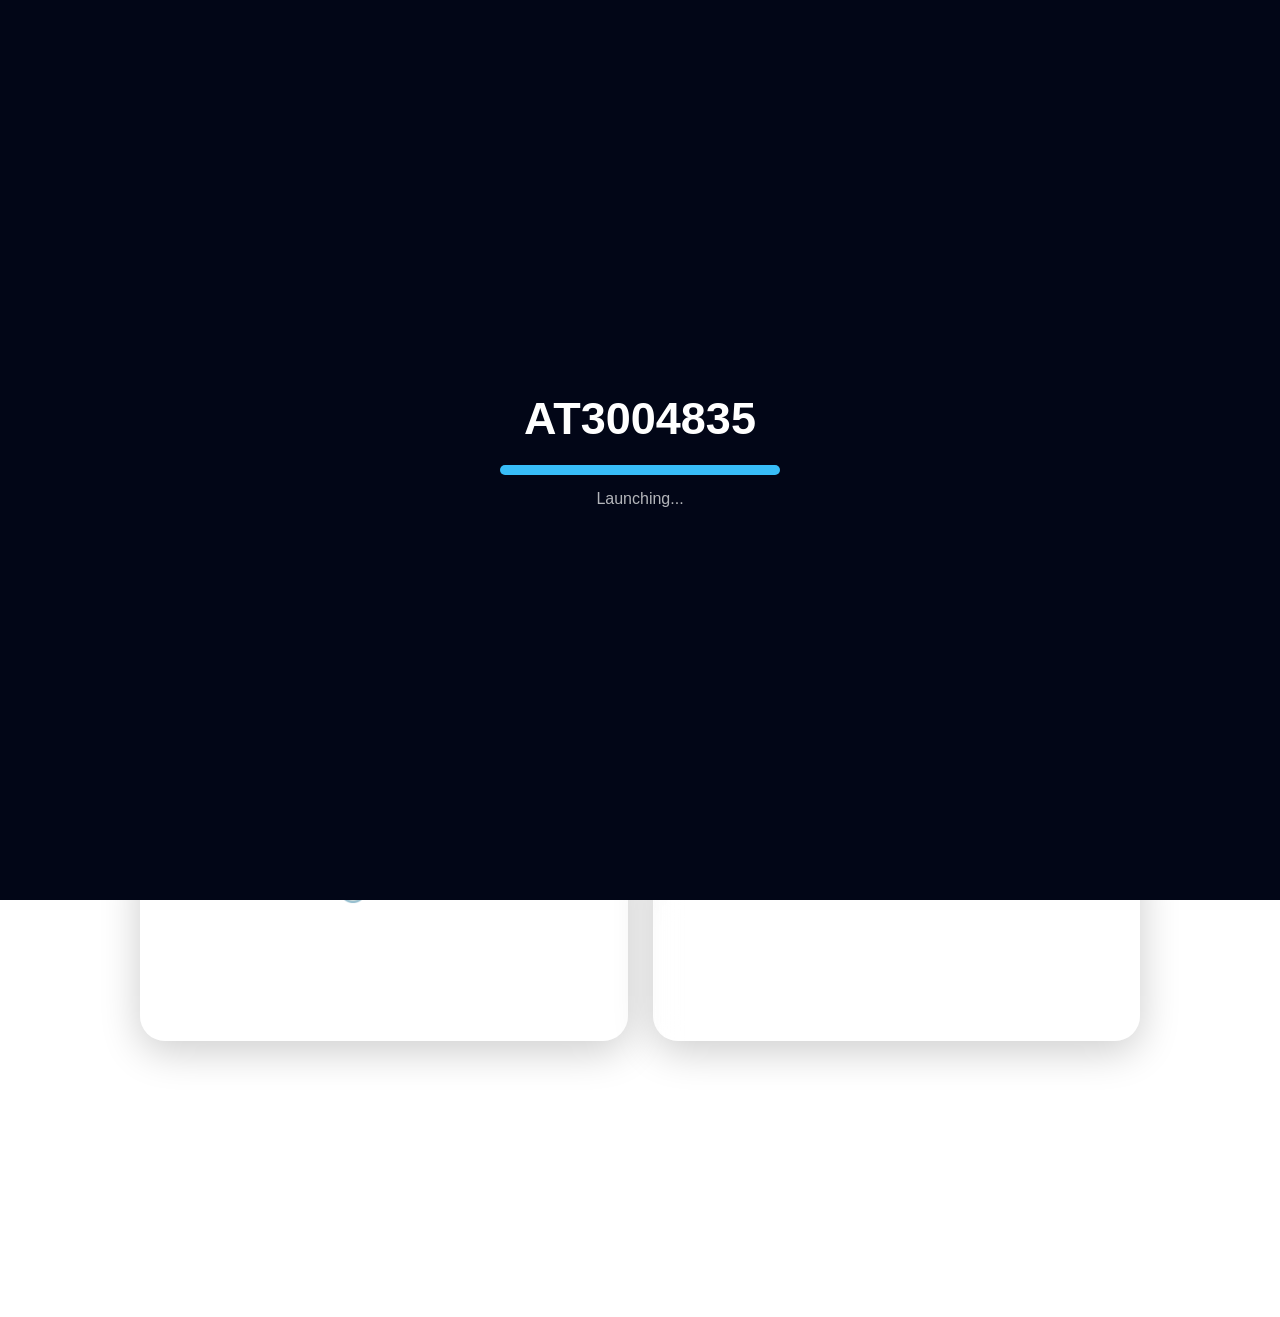
<file: index.html>
<!DOCTYPE html>
<html lang="en">

<head>

<meta charset="UTF-8">
<meta name="viewport" content="width=device-width, initial-scale=1.0">

<title>AT3004835 LaunchPad</title>

<meta name="description"
content="AT3004835 LaunchPad - A modern homepage with quick links, weather, clock, and tools.">

<meta name="keywords"
content="homepage, at.ymal.space, at3004835, launchpad, quick links, browser start page">

<meta name="author" content="AT3004835">


<link rel="stylesheet" href="assets/style.css">


<!-- Google AdSense Script After Approval -->

</head>


<body>


<div class="background"></div>


<div id="loader">

<h1>AT3004835</h1>

<div class="bar">
<div></div>
</div>

<p>Launching...</p>

</div>



<button id="themeToggle">
🌙
</button>



<main class="container">


<h1>
🚀 AT3004835
</h1>


<p>
Your Modern Web LaunchPad
</p>



<div class="search-box">

<input 
id="urlInput"
placeholder="Enter website URL...">


<button onclick="openURL()">
Go
</button>

</div>



<div class="ad">

Advertisement Space

</div>




<section class="card">


<h2>
⭐ Popular Links
</h2>


<div class="links">


<a href="https://google.com">
<span>🔍</span>
Google
</a>


<a href="https://discord.com">
<span>💬</span>
Discord
</a>


<a href="https://youtube.com">
<span>▶️</span>
YouTube
</a>


<a href="https://tiktok.com">
<span>🎵</span>
TikTok
</a>


<a href="https://snapchat.com">
<span>👻</span>
Snapchat
</a>


<a href="https://github.com">
<span>💻</span>
GitHub
</a>


</div>


</section>





<section class="info">


<div class="widget">

<h2>
🕒 Time
</h2>

<h1 id="clock">
Loading
</h1>

<p id="date"></p>

</div>




<div class="widget">


<h2>
🌦 Weather
</h2>


<h1 id="temperature">
--°F
</h1>


<p id="condition">
Loading...
</p>


<p id="location">
Finding...
</p>


</div>


</section>




<div class="ad">

Advertisement Space

</div>



</main>





<div id="cookieBox">

<p>
AT3004835 uses cookies and third-party services to improve website experience.
</p>

<button onclick="acceptCookies()">
Accept
</button>

</div>





<footer>


<a href="about.html">About</a>

<a href="privacy.html">Privacy</a>

<a href="terms.html">Terms</a>

<a href="disclaimer.html">Disclaimer</a>

<a href="contact.html">Contact</a>



<p>
© 2026 AT3004835
</p>


</footer>





<script src="assets/app.js"></script>

<script src="assets/weather.js"></script>


</body>

</html>
</file>
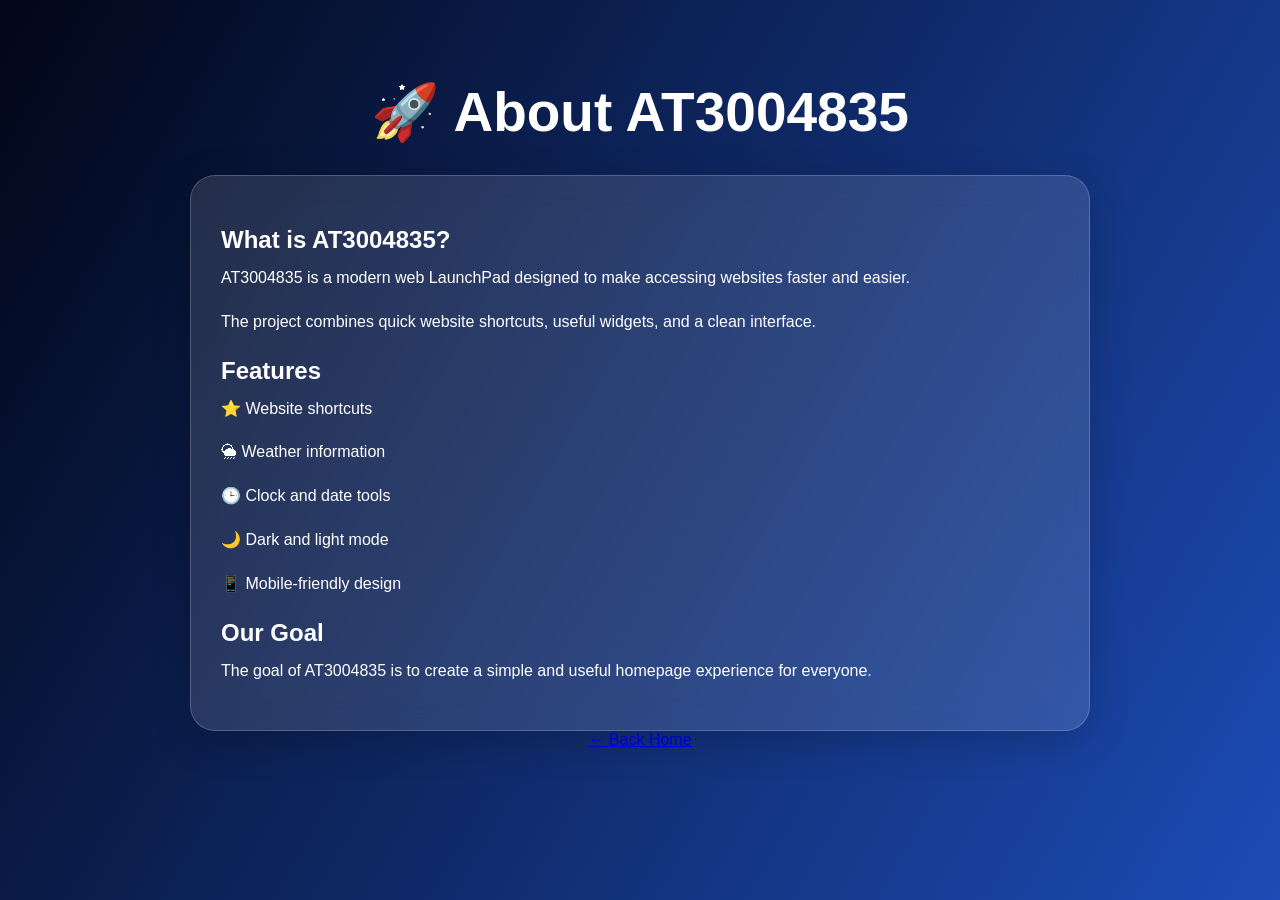
<file: about.html>
<!DOCTYPE html>
<html lang="en">

<head>

<meta charset="UTF-8">

<meta name="viewport" content="width=device-width, initial-scale=1.0">

<title>About - AT3004835</title>

<link rel="stylesheet" href="assets/style.css">

</head>


<body>


<div class="background"></div>


<main class="container page-content">


<h1>🚀 About AT3004835</h1>


<div class="card">


<h2>What is AT3004835?</h2>


<p>
AT3004835 is a modern web LaunchPad designed to make accessing websites faster and easier.
</p>


<p>
The project combines quick website shortcuts, useful widgets, and a clean interface.
</p>



<h2>Features</h2>


<p>
⭐ Website shortcuts
</p>


<p>
🌦 Weather information
</p>


<p>
🕒 Clock and date tools
</p>


<p>
🌙 Dark and light mode
</p>


<p>
📱 Mobile-friendly design
</p>



<h2>Our Goal</h2>


<p>
The goal of AT3004835 is to create a simple and useful homepage experience for everyone.
</p>


</div>


<a href="index.html">
← Back Home
</a>


</main>


</body>

</html>
</file>
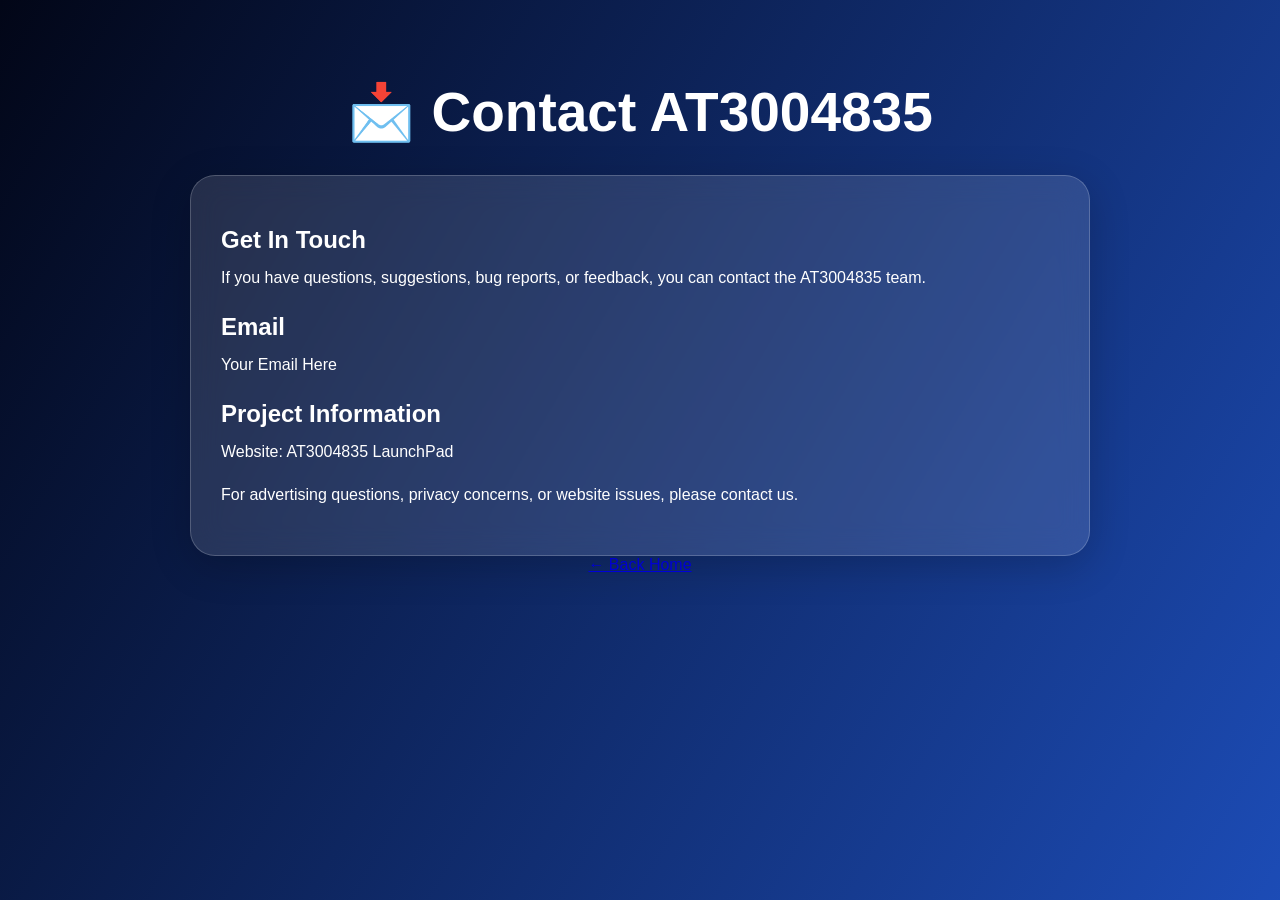
<file: contact.html>
<!DOCTYPE html>
<html lang="en">

<head>

<meta charset="UTF-8">

<meta name="viewport" content="width=device-width, initial-scale=1.0">

<title>Contact - AT3004835</title>

<link rel="stylesheet" href="assets/style.css">

</head>


<body>


<div class="background"></div>


<main class="container page-content">


<h1>📩 Contact AT3004835</h1>


<div class="card">


<h2>Get In Touch</h2>


<p>
If you have questions, suggestions, bug reports, or feedback,
you can contact the AT3004835 team.
</p>



<h2>Email</h2>


<p>
Your Email Here
</p>



<h2>Project Information</h2>


<p>
Website:
AT3004835 LaunchPad
</p>


<p>
For advertising questions, privacy concerns, or website issues,
please contact us.
</p>


</div>


<a href="index.html">
← Back Home
</a>


</main>


</body>

</html>
</file>
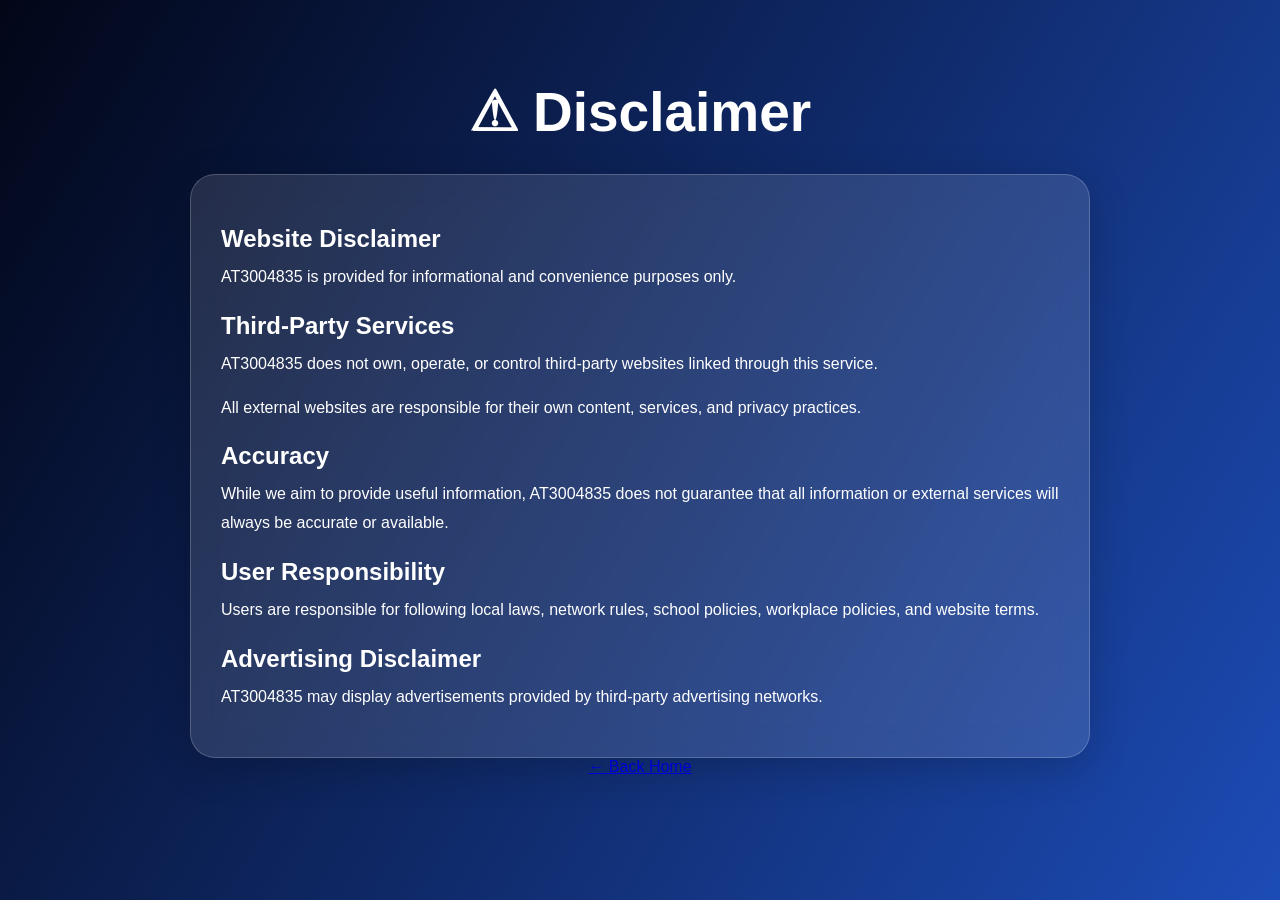
<file: disclaimer.html>
<!DOCTYPE html>
<html lang="en">

<head>

<meta charset="UTF-8">

<meta name="viewport" content="width=device-width, initial-scale=1.0">

<title>Disclaimer - AT3004835</title>

<link rel="stylesheet" href="assets/style.css">

</head>


<body>


<div class="background"></div>


<main class="container page-content">


<h1>⚠ Disclaimer</h1>


<div class="card">


<h2>Website Disclaimer</h2>


<p>
AT3004835 is provided for informational and convenience purposes only.
</p>



<h2>Third-Party Services</h2>


<p>
AT3004835 does not own, operate, or control third-party websites linked through this service.
</p>


<p>
All external websites are responsible for their own content, services, and privacy practices.
</p>



<h2>Accuracy</h2>


<p>
While we aim to provide useful information, AT3004835 does not guarantee that all information
or external services will always be accurate or available.
</p>



<h2>User Responsibility</h2>


<p>
Users are responsible for following local laws, network rules, school policies,
workplace policies, and website terms.
</p>



<h2>Advertising Disclaimer</h2>


<p>
AT3004835 may display advertisements provided by third-party advertising networks.
</p>


</div>


<a href="index.html">
← Back Home
</a>


</main>


</body>

</html>
</file>
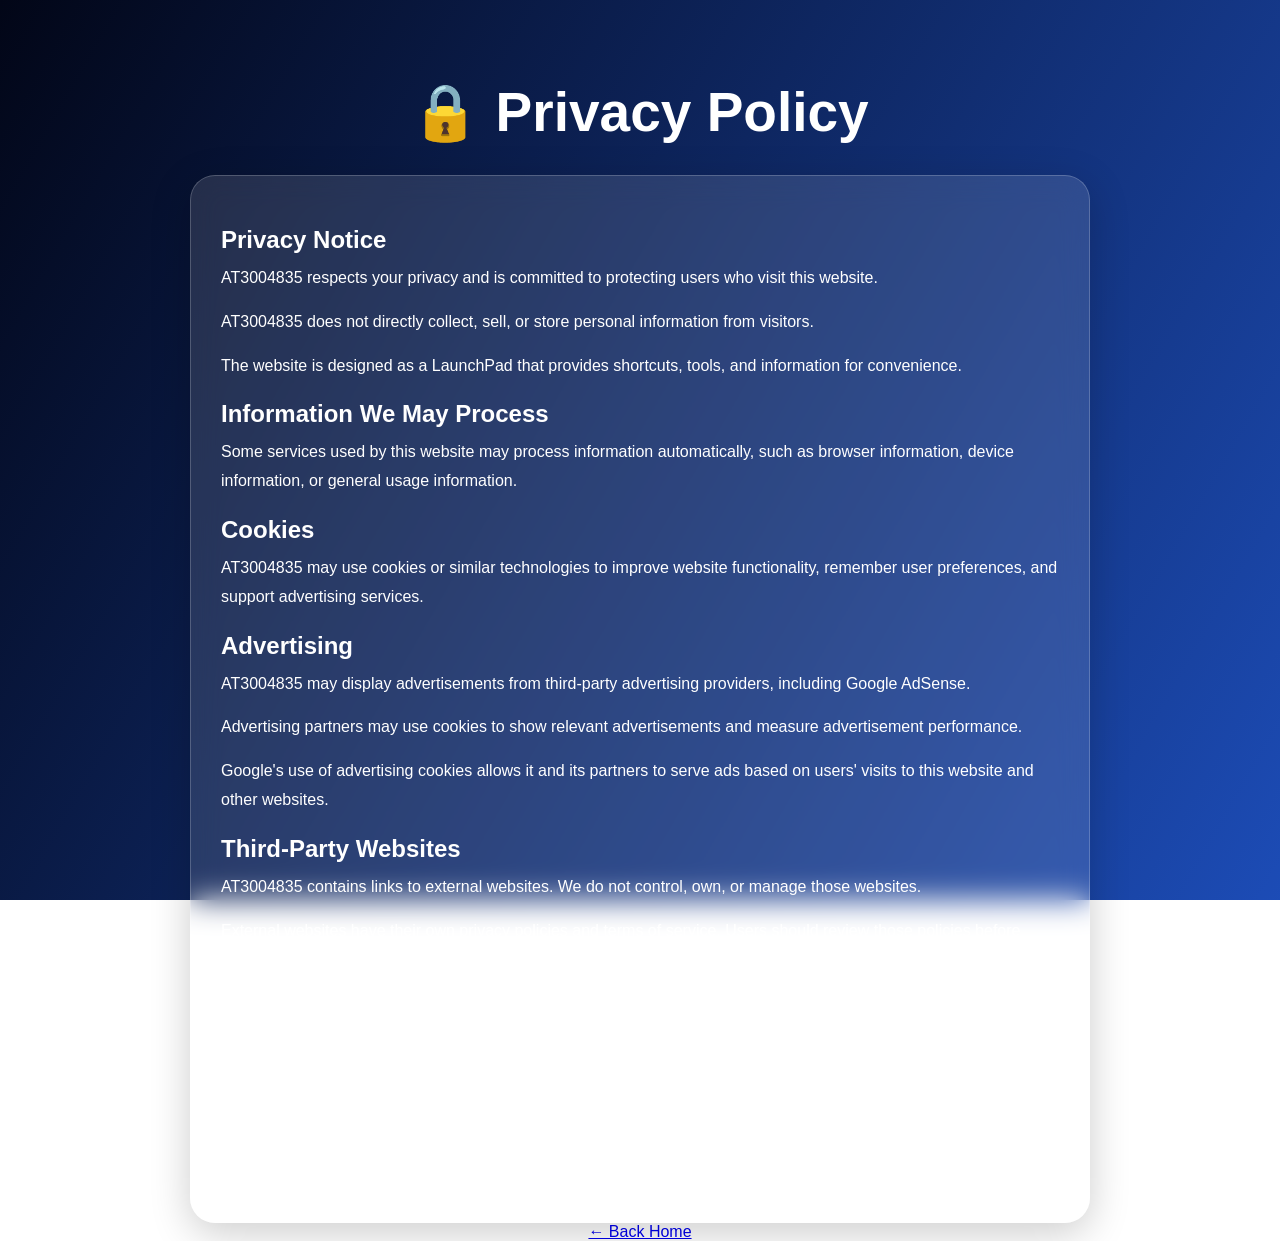
<file: privacy.html>
<!DOCTYPE html>
<html lang="en">

<head>

<meta charset="UTF-8">
<meta name="viewport" content="width=device-width, initial-scale=1.0">

<title>Privacy Policy - AT3004835</title>

<link rel="stylesheet" href="assets/style.css">

</head>


<body>

<div class="background"></div>


<main class="container page-content">


<h1>🔒 Privacy Policy</h1>


<div class="card">


<h2>Privacy Notice</h2>


<p>
AT3004835 respects your privacy and is committed to protecting users who visit this website.
</p>


<p>
AT3004835 does not directly collect, sell, or store personal information from visitors.
</p>


<p>
The website is designed as a LaunchPad that provides shortcuts, tools, and information for convenience.
</p>



<h2>Information We May Process</h2>


<p>
Some services used by this website may process information automatically, such as browser information,
device information, or general usage information.
</p>



<h2>Cookies</h2>


<p>
AT3004835 may use cookies or similar technologies to improve website functionality,
remember user preferences, and support advertising services.
</p>



<h2>Advertising</h2>


<p>
AT3004835 may display advertisements from third-party advertising providers, including Google AdSense.
</p>


<p>
Advertising partners may use cookies to show relevant advertisements and measure advertisement performance.
</p>


<p>
Google's use of advertising cookies allows it and its partners to serve ads based on users' visits to this
website and other websites.
</p>



<h2>Third-Party Websites</h2>


<p>
AT3004835 contains links to external websites.
We do not control, own, or manage those websites.
</p>


<p>
External websites have their own privacy policies and terms of service.
Users should review those policies before using third-party services.
</p>



<h2>Children's Privacy</h2>


<p>
AT3004835 does not knowingly collect personal information from children.
Parents and guardians should supervise online activity and website usage.
</p>



<h2>Contact</h2>


<p>
If you have questions about this Privacy Policy, please visit our Contact page.
</p>


</div>


<a href="index.html">
← Back Home
</a>


</main>


</body>

</html>
</file>
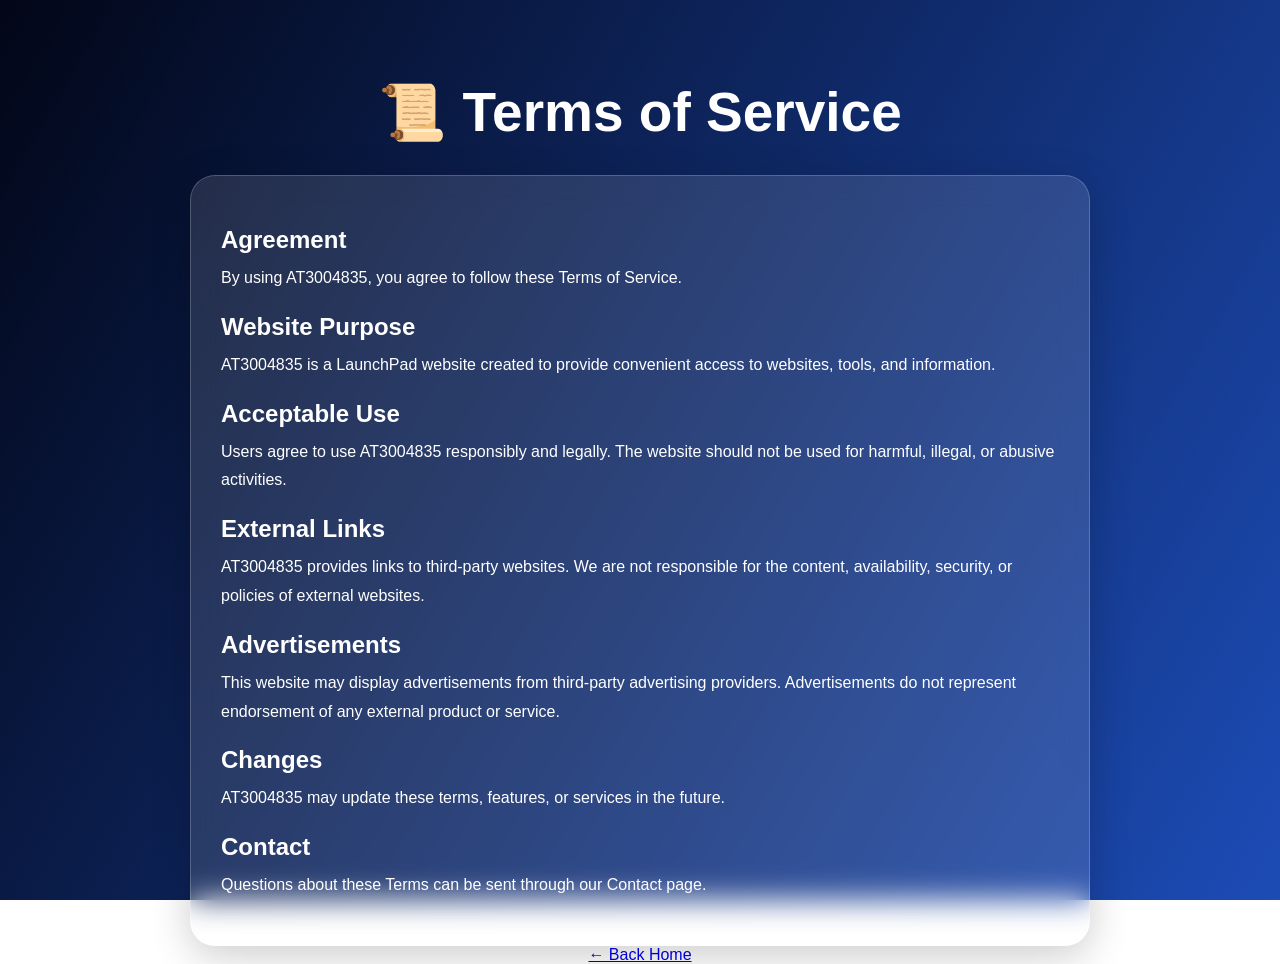
<file: terms.html>
<!DOCTYPE html>
<html lang="en">

<head>

<meta charset="UTF-8">
<meta name="viewport" content="width=device-width, initial-scale=1.0">

<title>Terms of Service - AT3004835</title>

<link rel="stylesheet" href="assets/style.css">

</head>


<body>

<div class="background"></div>


<main class="container page-content">


<h1>📜 Terms of Service</h1>


<div class="card">


<h2>Agreement</h2>


<p>
By using AT3004835, you agree to follow these Terms of Service.
</p>



<h2>Website Purpose</h2>


<p>
AT3004835 is a LaunchPad website created to provide convenient access to websites,
tools, and information.
</p>



<h2>Acceptable Use</h2>


<p>
Users agree to use AT3004835 responsibly and legally.
The website should not be used for harmful, illegal, or abusive activities.
</p>



<h2>External Links</h2>


<p>
AT3004835 provides links to third-party websites.
We are not responsible for the content, availability, security, or policies of external websites.
</p>



<h2>Advertisements</h2>


<p>
This website may display advertisements from third-party advertising providers.
Advertisements do not represent endorsement of any external product or service.
</p>



<h2>Changes</h2>


<p>
AT3004835 may update these terms, features, or services in the future.
</p>



<h2>Contact</h2>


<p>
Questions about these Terms can be sent through our Contact page.
</p>


</div>


<a href="index.html">
← Back Home
</a>


</main>


</body>

</html>
</file>
<file: assets/style.css>
/* ======================================
   AT3004835 LaunchPad
   Main Stylesheet
====================================== */


* {
    margin:0;
    padding:0;
    box-sizing:border-box;
    font-family:"Segoe UI", Arial, sans-serif;
}


html {
    scroll-behavior:smooth;
}


body {

    min-height:100vh;

    color:white;

    overflow-x:hidden;

    transition:.4s;

}



/* ======================================
   Animated Background
====================================== */


.background {

    position:fixed;

    inset:0;

    z-index:-2;


    background:

    linear-gradient(
        120deg,
        #020617,
        #2563eb,
        #7c3aed,
        #020617
    );


    background-size:400% 400%;


    animation:
    backgroundMove 15s infinite ease;

}



@keyframes backgroundMove {


    0% {
        background-position:0% 50%;
    }


    50% {
        background-position:100% 50%;
    }


    100% {
        background-position:0% 50%;
    }

}





/* ======================================
   Light Mode
====================================== */


body.light {

    color:#111827;

}


body.light .background {


    background:

    linear-gradient(
        120deg,
        #e0f2fe,
        #f8fafc,
        #ddd6fe
    );

}




/* ======================================
   Loading Screen
====================================== */


#loader {


    position:fixed;

    inset:0;

    display:flex;

    justify-content:center;

    align-items:center;

    flex-direction:column;


    background:#020617;


    z-index:9999;


    transition:.5s;

}



#loader h1 {

    font-size:45px;

}



#loader p {

    margin-top:15px;

    opacity:.7;

}



.bar {


    width:280px;

    height:10px;


    background:#334155;


    border-radius:20px;


    overflow:hidden;


    margin-top:20px;

}



.bar div {


    height:100%;

    width:0;


    background:#38bdf8;


    animation:
    loadbar 2s forwards;

}



@keyframes loadbar {

    to {

        width:100%;

    }

}





/* ======================================
   Theme Button
====================================== */


#themeToggle {


    position:fixed;


    top:25px;

    right:25px;


    padding:12px;


    border:none;


    border-radius:50%;


    font-size:24px;


    cursor:pointer;


    background:

    rgba(255,255,255,.15);


    backdrop-filter:blur(10px);


    z-index:20;


}





/* ======================================
   Containers
====================================== */


.container {


    width:90%;


    max-width:1000px;


    margin:auto;


    padding-top:80px;


    text-align:center;


}



.container h1 {


    font-size:55px;

    font-weight:900;

}



.container > p {


    opacity:.8;

    margin-top:10px;

}




/* ======================================
   Search
====================================== */


.search-box {


    display:flex;


    justify-content:center;


    gap:10px;


    margin-top:35px;

}



.search-box input {


    width:70%;


    padding:16px;


    border:none;


    outline:none;


    border-radius:18px;


    font-size:17px;

}



.search-box button {


    padding:16px 25px;


    border:none;


    border-radius:18px;


    cursor:pointer;


}





/* ======================================
   Glass Cards
====================================== */


.card,
.widget {


    margin-top:30px;


    padding:30px;


    background:

    rgba(255,255,255,.12);


    color:white;


    border-radius:25px;


    border:

    1px solid rgba(255,255,255,.2);


    backdrop-filter:blur(15px);


    box-shadow:

    0 10px 40px rgba(0,0,0,.2);


}



.card p,
.widget p {


    line-height:1.7;


    font-size:16px;


}





/* ======================================
   Website Cards
====================================== */


.links {


    display:grid;


    grid-template-columns:

    repeat(
        auto-fit,
        minmax(140px,1fr)
    );


    gap:20px;


    margin-top:25px;

}



.links a {


    height:130px;


    display:flex;


    flex-direction:column;


    align-items:center;


    justify-content:center;


    border-radius:22px;


    background:

    rgba(255,255,255,.12);


    color:white;


    text-decoration:none;


    font-size:18px;


    font-weight:700;


    transition:.3s;


}



.links span {


    font-size:40px;


    margin-bottom:10px;


}



.links a:hover {


    transform:

    translateY(-10px)
    scale(1.05);


    background:#38bdf8;


}





/* ======================================
   Widgets
====================================== */


.info {


    display:grid;


    grid-template-columns:

    1fr 1fr;


    gap:25px;

}




.widget h1 {


    font-size:45px;

}




/* ======================================
   AdSense
====================================== */


.ad {


    width:100%;


    max-width:728px;


    height:90px;


    margin:35px auto;


    display:flex;


    justify-content:center;


    align-items:center;



    background:

    rgba(255,255,255,.08);



    border-radius:20px;


    border:

    1px dashed rgba(255,255,255,.4);


}




/* ======================================
   Cookie Banner
====================================== */


#cookieBox {


    position:fixed;


    bottom:20px;


    left:50%;


    transform:

    translateX(-50%);



    width:90%;


    max-width:500px;


    padding:20px;


    background:

    rgba(0,0,0,.8);



    border-radius:20px;


    backdrop-filter:blur(15px);


    text-align:center;


    display:none;


    z-index:999;


}



#cookieBox button {


    margin-top:15px;


    padding:10px 25px;


    border:none;


    border-radius:15px;


}





/* ======================================
   Pages
====================================== */


.page-content {


    max-width:900px;


}



.page-content .card {


    text-align:left;


}



.page-content h1 {


    text-align:center;


    margin-bottom:30px;


}



.page-content h2 {


    margin-top:20px;


    margin-bottom:10px;


}



.page-content p {


    line-height:1.8;


    margin-bottom:15px;


}




/* Light Mode Cards */


body.light .card,
body.light .widget,
body.light .ad {


    background:

    rgba(255,255,255,.75);


    color:#111827;


}



body.light .links a {


    color:#111827;


}



/* ======================================
   Footer
====================================== */


footer {


    text-align:center;


    padding:40px 20px;


}



footer a {


    color:inherit;


    margin:10px;


    text-decoration:none;


}





/* ======================================
   Mobile
====================================== */


@media(max-width:700px){


    .container h1 {

        font-size:40px;

    }


    .search-box {

        flex-direction:column;

    }


    .search-box input {

        width:100%;

    }


    .info {

        grid-template-columns:1fr;

    }


    .links {

        grid-template-columns:

        repeat(2,1fr);

    }


}
</file>
